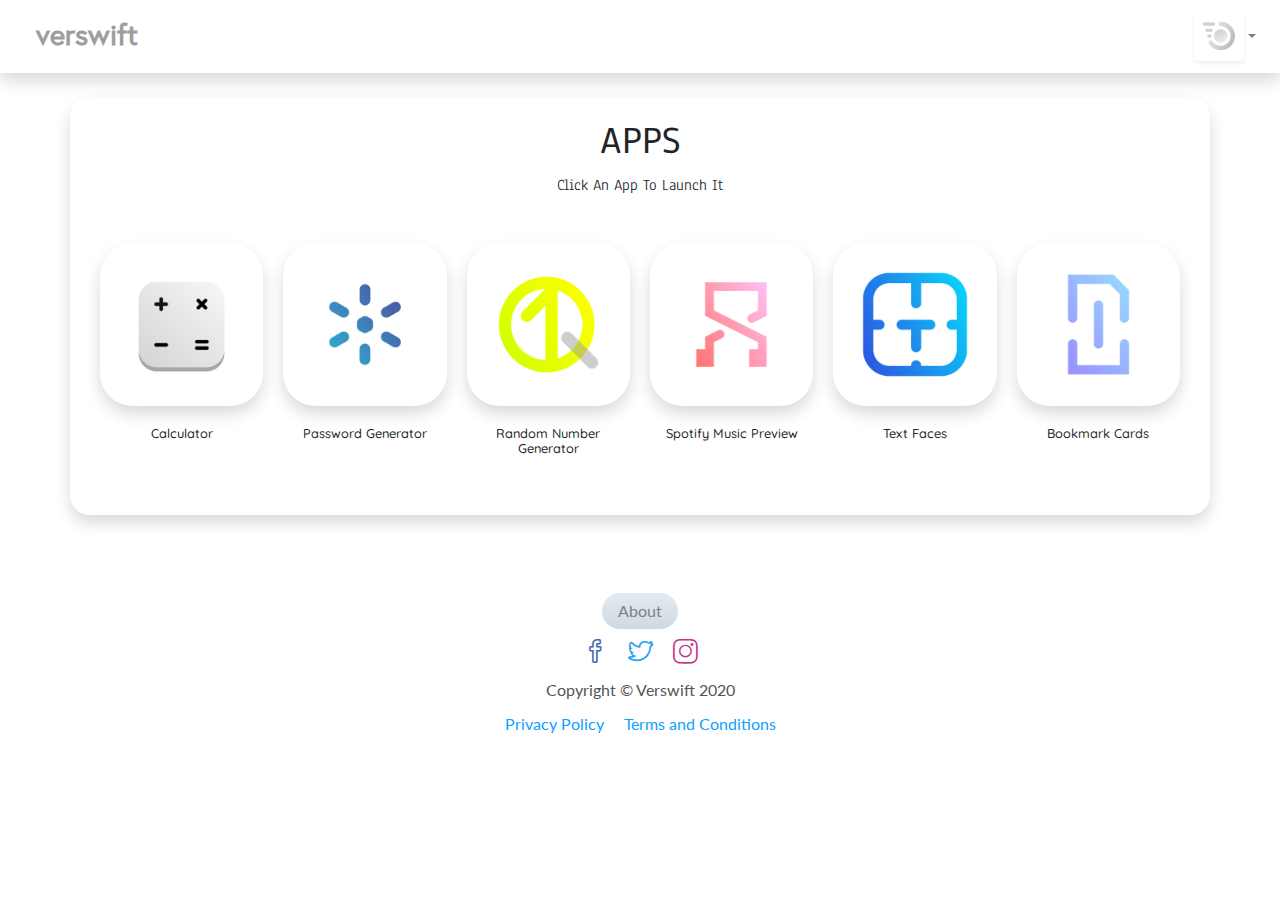
<file: index.html>
<!DOCTYPE html>
<html>

<head>
    <meta charset="utf-8">
    <meta name="viewport" content="width=device-width, initial-scale=1.0, shrink-to-fit=no">
    <title>Verswift | All-In-One Progressive Web App</title>
    <meta name="theme-color" content="rgb(255,255,255)">
    <meta property="og:type" content="website">
    <meta name="twitter:card" content="summary">
    <meta name="description" content="Lots of web apps for solving everyday problems whether big or small. Add to your homescreen to use them offline. 
">
    <meta property="og:image" content="assets/img/verswift-logo.png">
    <meta name="twitter:image" content="assets/img/verswift-logo.png">
    <meta name="twitter:title" content="Verswift | All-In-One Progressive Web App ">
    <meta name="twitter:description" content="Lots of web apps for solving everyday problems whether big or small. Add to your homescreen to use them offline. 
">
    <link rel="icon" type="image/png" sizes="512x512" href="assets/img/verswift-logo.png">
    <link rel="icon" type="image/png" sizes="512x512" href="assets/img/verswift-logo.png">
    <link rel="icon" type="image/png" sizes="512x512" href="assets/img/verswift-logo.png">
    <link rel="icon" type="image/png" sizes="512x512" href="assets/img/verswift-logo.png">
    <link rel="icon" type="image/png" sizes="512x512" href="assets/img/verswift-logo.png">
    <link rel="stylesheet" href="assets/bootstrap/css/bootstrap.min.css">
    <link rel="manifest" href="manifest.json">
    <link rel="stylesheet" href="https://fonts.googleapis.com/css?family=Lato:300,400,700">
    <link rel="stylesheet" href="https://fonts.googleapis.com/css?family=Anaheim">
    <link rel="stylesheet" href="https://fonts.googleapis.com/css?family=Assistant">
    <link rel="stylesheet" href="https://fonts.googleapis.com/css?family=Barlow+Condensed">
    <link rel="stylesheet" href="assets/css/Europa.css">
    <link rel="stylesheet" href="https://fonts.googleapis.com/css?family=Julius+Sans+One">
    <link rel="stylesheet" href="https://fonts.googleapis.com/css?family=Quicksand">
    <link rel="stylesheet" href="assets/fonts/fontawesome-all.min.css">
    <link rel="stylesheet" href="assets/fonts/simple-line-icons.min.css">
    <link rel="stylesheet" href="assets/css/app-drawer.css">
    <link rel="stylesheet" href="assets/css/apps.css">
    <link rel="stylesheet" href="assets/css/global.css">
    <link rel="stylesheet" href="assets/css/google-style-text-input%20(text-faces).css">
<!-- Global site tag (gtag.js) - Google Analytics -->
<script async src="https://www.googletagmanager.com/gtag/js?id=UA-156024103-1"></script>
<script>
  window.dataLayer = window.dataLayer || [];
  function gtag(){dataLayer.push(arguments);}
  gtag('js', new Date());

  gtag('config', 'UA-156024103-1');
</script>
</head>

<body id="page-top">
    <div id="wrapper-1">
        <div class="d-flex flex-column" id="content-wrapper-1" style="background-color: rgb(255,255,255);">
            <div id="content-1">
                <nav class="navbar navbar-light navbar-expand sticky-top shadow d-xl-flex justify-content-xl-center align-items-xl-center mb-4 topbar static-top" style="height: 72.5px;background-color: rgb(255,255,255);">
                    <div class="container-fluid">
                        <h1 class="text-center mb-0" style="padding: 20px;font-size: 29px;font-family: Europa;color: rgb(158,158,158);"><strong>verswift</strong></h1>
                        <ul class="nav navbar-nav flex-nowrap ml-auto">
                            <li class="nav-item dropdown no-arrow" role="presentation">
                                <div class="nav-item dropdown no-arrow"><a class="dropdown-toggle d-xl-flex align-items-xl-center nav-link" data-toggle="dropdown" aria-expanded="false" href="https://apps.verswift.com"><img class="rounded shadow-sm img-profile" src="assets/img/verswift-transparent.png" style="background-color: #ffffff;width: 50px;"></a>
                                    <div
                                        class="dropdown-menu shadow-sm dropdown-menu-right animated--grow-in" role="menu"><a class="dropdown-item" role="presentation" href="http://apps.verswift.com/">Apps</a><a class="dropdown-item" role="presentation" href="https://apps.verswift.com/blog">Blog</a><a class="dropdown-item" role="presentation" href="https://apps.verswift.com/contact">Contact</a>
                                        <a
                                            class="dropdown-item" role="presentation" href="https://apps.verswift.com/about">About</a>
                                </div>
                    </div>
                    </li>
                    </ul>
            </div>
            </nav>
            <section id="filtr-gallery-1" style="background-color: rgb(255,255,255);">
                <div class="container shadow" style="padding-top: 20px;padding-bottom: 20px;">
                    <h1 class="text-center" style="font-family: Anaheim, sans-serif;">APPS</h1>
                    <p class="text-center" style="font-family: Anaheim, sans-serif;">Click An App To Launch It</p>
                    <div class="row d-md-flex" style="padding: 20px;">
                        <div class="col-3 col-sm-3 col-md-3 col-lg-2 col-xl-2 d-sm-flex d-md-flex d-lg-flex d-xl-flex flex-column align-items-md-center align-items-xl-center filtr-item" data-category="1, 3" style="padding: 10px;">
                            <a class="d-xl-flex align-items-xl-center" href="http://apps.verswift.com/calculator">
                                <div><img class="img-fluid shadow" data-caption="<strong>Image description</strong><br><em>Lorem ipsum</em>" alt="image" src="assets/img/calculator.png" style="background-color: #ffffff;border-radius: 20%;"></div>
                            </a>
                            <h1 class="text-center app-label">Calculator</h1>
                        </div>
                        <div class="col-3 col-sm-3 col-md-3 col-lg-2 col-xl-2 d-sm-flex d-md-flex d-lg-flex d-xl-flex flex-column align-items-md-center align-items-xl-center filtr-item" data-category="1, 3" style="padding: 10px;">
                            <a class="d-xl-flex align-items-xl-center" href="http://apps.verswift.com/password-generator">
                                <div><img class="img-fluid shadow" data-caption="<strong>Image description</strong><br><em>Lorem ipsum</em>" alt="image" src="assets/img/password-generator.png" style="background-color: #ffffff;border-radius: 20%;"></div>
                            </a>
                            <h4 class="text-center app-label">Password Generator</h4>
                        </div>
                        <div class="col-3 col-sm-3 col-md-3 col-lg-2 col-xl-2 d-sm-flex d-md-flex d-lg-flex d-xl-flex flex-column align-items-md-center align-items-xl-center filtr-item" data-category="1, 3" style="padding: 10px;">
                            <a class="d-xl-flex align-items-xl-center" href="http://apps.verswift.com/random-number">
                                <div><img class="img-fluid shadow" data-caption="<strong>Image description</strong><br><em>Lorem ipsum</em>" alt="image" src="assets/img/random-number.png" style="background-color: #ffffff;border-radius: 20%;"></div>
                            </a>
                            <h4 class="text-center app-label">Random Number Generator</h4>
                        </div>
                        <div class="col-3 col-sm-3 col-md-3 col-lg-2 col-xl-2 d-sm-flex d-md-flex d-lg-flex d-xl-flex flex-column align-items-md-center align-items-xl-center filtr-item" data-category="1, 3" style="padding: 10px;">
                            <a class="d-xl-flex align-items-xl-center" href="http://apps.verswift.com/spotify-preview">
                                <div><img class="img-fluid shadow" data-caption="<strong>Image description</strong><br><em>Lorem ipsum</em>" alt="image" src="assets/img/spotify-preview.png" style="background-color: #ffffff;border-radius: 20%;"></div>
                            </a>
                            <h1 class="text-center app-label">Spotify Music Preview</h1>
                        </div>
                        <div class="col-3 col-sm-3 col-md-3 col-lg-2 col-xl-2 d-sm-flex d-md-flex d-lg-flex d-xl-flex flex-column align-items-md-center align-items-xl-center filtr-item" data-category="1, 3" style="padding: 10px;">
                            <a class="d-xl-flex align-items-xl-center" href="http://apps.verswift.com/text-faces">
                                <div><img class="img-fluid shadow" data-caption="<strong>Image description</strong><br><em>Lorem ipsum</em>" alt="image" src="assets/img/text-faces.png" style="background-color: #ffffff;border-radius: 20%;"></div>
                            </a>
                            <h4 class="text-center app-label">Text Faces</h4>
                        </div>
                        <div class="col-3 col-sm-3 col-md-3 col-lg-2 col-xl-2 d-sm-flex d-md-flex d-lg-flex d-xl-flex flex-column align-items-md-center align-items-xl-center filtr-item" data-category="1, 3" style="padding: 10px;">
                            <a class="d-xl-flex align-items-xl-center" href="http://apps.verswift.com/bookmark-cards">
                                <div><img class="img-fluid shadow" data-caption="<strong>Image description</strong><br><em>Lorem ipsum</em>" alt="image" src="assets/img/bookmark-cards.png" style="background-color: #ffffff;border-radius: 20%;"></div>
                            </a>
                            <h4 class="text-center app-label">Bookmark Cards</h4>
                        </div>
                    </div>
                </div>
            </section>
            <div class="text-center d-xl-flex justify-content-xl-center align-items-xl-center" style="padding-bottom: 10px;">
                <div class="container-fluid text-center d-block d-xl-flex align-content-center align-self-center justify-content-xl-center align-items-xl-center" style="padding: 0;padding-top: 48px;width: 325px;"><!-- AddToAny BEGIN -->
<div class="a2a_kit a2a_kit_size_32 a2a_default_style">
<a class="a2a_dd" href="https://www.addtoany.com/share"></a>
<a class="a2a_button_facebook"></a>
<a class="a2a_button_twitter"></a>
<a class="a2a_button_email"></a>
<a class="a2a_button_pinterest"></a>
<a class="a2a_button_reddit"></a>
<a class="a2a_button_linkedin"></a>
<a class="a2a_button_whatsapp"></a>
<a class="a2a_button_google_gmail"></a>
<a class="a2a_button_pocket"></a>
<a class="a2a_button_telegram"></a>
<a class="a2a_button_mix"></a>
<a class="a2a_button_tumblr"></a>
<a class="a2a_button_blogger"></a>
<a class="a2a_button_evernote"></a>
<a class="a2a_button_facebook_messenger"></a>
<a class="a2a_button_kik"></a>
<a class="a2a_button_line"></a>
<a class="a2a_button_vk"></a>
<a class="a2a_button_wechat"></a>
<a class="a2a_button_copy_link"></a>
</div>
<script async src="https://static.addtoany.com/menu/page.js"></script>
<!-- AddToAny END --></div>
            </div>
            <div class="modal fade" role="dialog" tabindex="-1" id="preview" href="#">
                <div class="modal-dialog" role="document">
                    <div class="modal-content">
                        <div class="modal-header">
                            <h4 class="modal-title">About</h4><button type="button" class="close" data-dismiss="modal" aria-label="Close"><span aria-hidden="true">×</span></button></div>
                        <div class="modal-body">
                            <p>Verswift is a web app platform that aims to provide lots useful web apps, some simple and some more complex. It is like a Super App. Each app is saved to your device for offline use when opened since it uses Progressive Web
                                App Technologies. The latest updates, including new apps can be fetched and saved when you use it whilst connected to the internet.&nbsp;</p>
                            <p>Learn more on our about page&nbsp;<a href="https://apps.verswift.com/about">here</a></p>
                        </div>
                        <div class="modal-footer"></div>
                    </div>
                </div>
            </div>
            <div class="text-center my-auto copyright" id="transparent-footer" style="/*background-color: #676767;*/padding-top: 20px;"><button class="btn btn-primary" id="modal" type="button" data-toggle="modal" data-target="#preview">About</button>
<style>
    .btn{
        border-radius: 20px;
    }
</style>
                <div class="text-center my-auto copyright" style="padding-top: 10px;"><span><a href="https://facebook.com/verswiftapps" style="margin: 10px;"><i class="icon-social-facebook" style="font-size: 25px;color: #4267B2;"></i></a><a href="https://twitter.com/verswiftapps" style="margin: 10px;"><i class="icon-social-twitter" style="font-size: 25px;color: #1da1f2;;"></i></a><a href="https://instagram.com/verswiftapps" style="margin: 10px;"><i class="icon-social-instagram" style="font-size: 25px;color: #c13584;"></i></a></span></div>
                <div
                    class="text-center d-xl-flex justify-content-xl-center align-items-xl-center">
                    <div id="google_translate_element"></div><script type="text/javascript" src="//translate.google.com/translate_a/element.js?cb=googleTranslateElementInit"></script>

<script type="text/javascript">
    var duplicate_google_translate_counter = 0;
function googleTranslateElementInit() {
  if (duplicate_google_translate_counter == 0) {
  new google.translate.TranslateElement({pageLanguage: 'en'}, 'google_translate_element');
  }
  duplicate_google_translate_counter++;
}
</script>

<style type="text/css">iframe.goog-te-banner-frame{ display: none !important;}</style>
<style type="text/css">body {position: static !important; top:0px !important;}</style>

<style type="text/css">
.goog-tooltip {
    display: none !important;
}
.goog-tooltip:hover {
    display: none !important;
}
.goog-text-highlight {
    background-color: transparent !important;
    border: none !important; 
    box-shadow: none !important;
}
</style></div>
            <div class="text-center my-auto copyright" style="padding-top: 10px;"><span style="color: rgb(85,85,85);">Copyright © Verswift 2020</span></div>
            <div class="text-center my-auto copyright" style="padding-top: 10px;"><span><a href="https://apps.verswift.com/privacy-policy" style="margin: 10px;">Privacy Policy</a><a href="https://verswift.com/terms-and-conditions" style="margin: 10px;">Terms and Conditions</a></span></div>
        </div><script>
// Check compatibility for the browser we're running this in
if ("serviceWorker" in navigator) {
  if (navigator.serviceWorker.controller) {
    console.log("Verswift active service worker found, no need to register");
  } else {
    // Register the service worker
    navigator.serviceWorker
      .register("serviceworker.js", {
        scope: "./"
      })
      .then(function (reg) {
        console.log("Verswift Service worker has been registered for scope: " + reg.scope);
      });
  }
}
</script></div>
    </div>
    </div>
    <script src="assets/js/jquery.min.js"></script>
    <script src="assets/bootstrap/js/bootstrap.min.js"></script>
    <script src="assets/js/bs-init.js"></script>
    <script src="assets/js/serviceworker.js"></script>
</body>

</html>
</file>
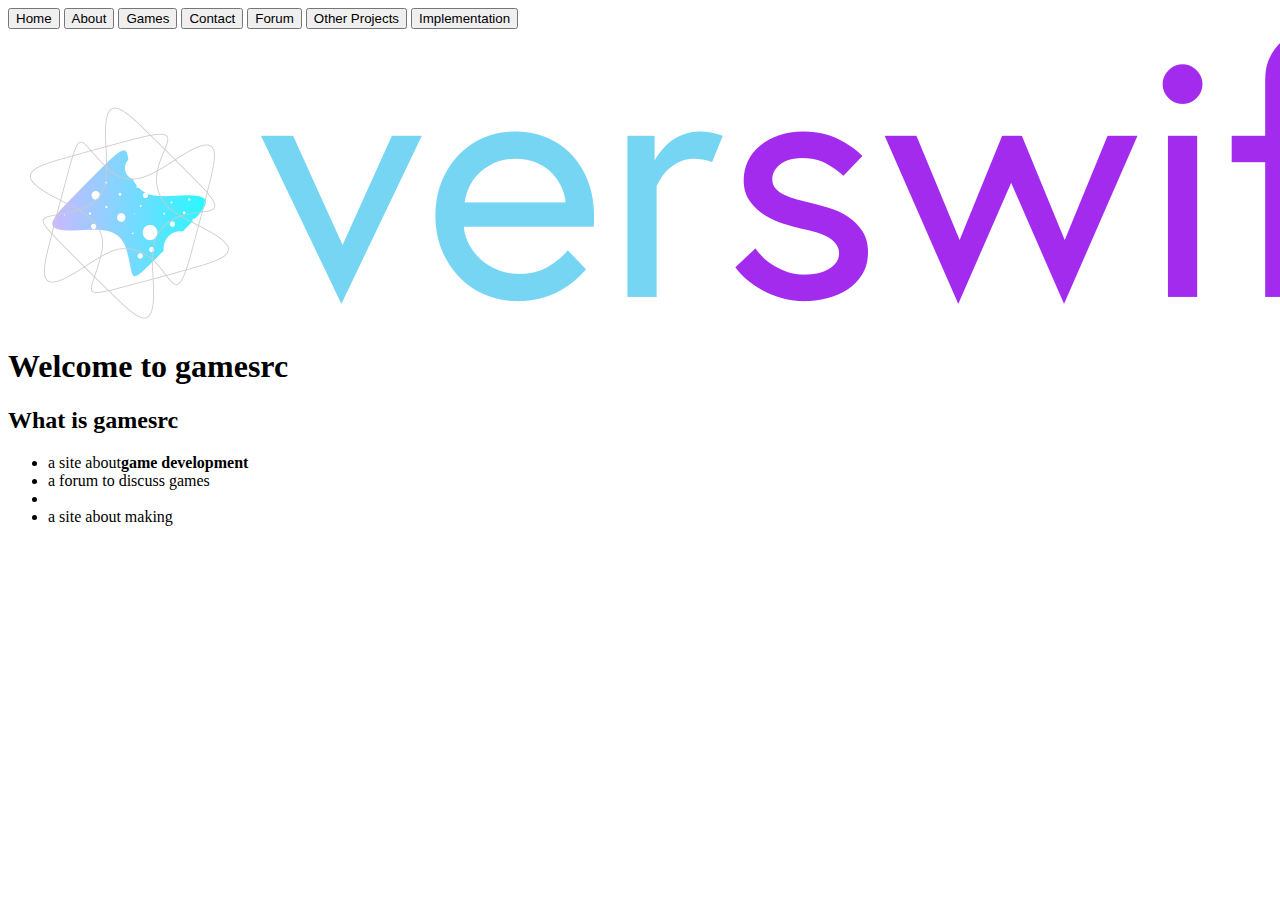
<file: about.html>
<!DOCTYPE html>
<html>
<head>
<title>gamesrc</title>
<head>
<body>
<div id ="navbar">
<button>Home</button>
<button>About</button>
<button>Games</button>
<button>Contact</button>
<button>Forum</button>
<button>Other Projects</button>
<a href="implementation.html"><button>Implementation</button></a>
<img src="/elements/logo.png"></img>
</div>
<h1> Welcome to gamesrc</h1>
<h2> What is gamesrc</h2>

<!--this is a comment-->
<div id="about-list">
<ul>
<li>a site about<b>game development</b></li>
<li>a forum to discuss games</li>
<li></li>
<li>a site about making</li>
<ul>
<div>


<body>
</html>
</file>
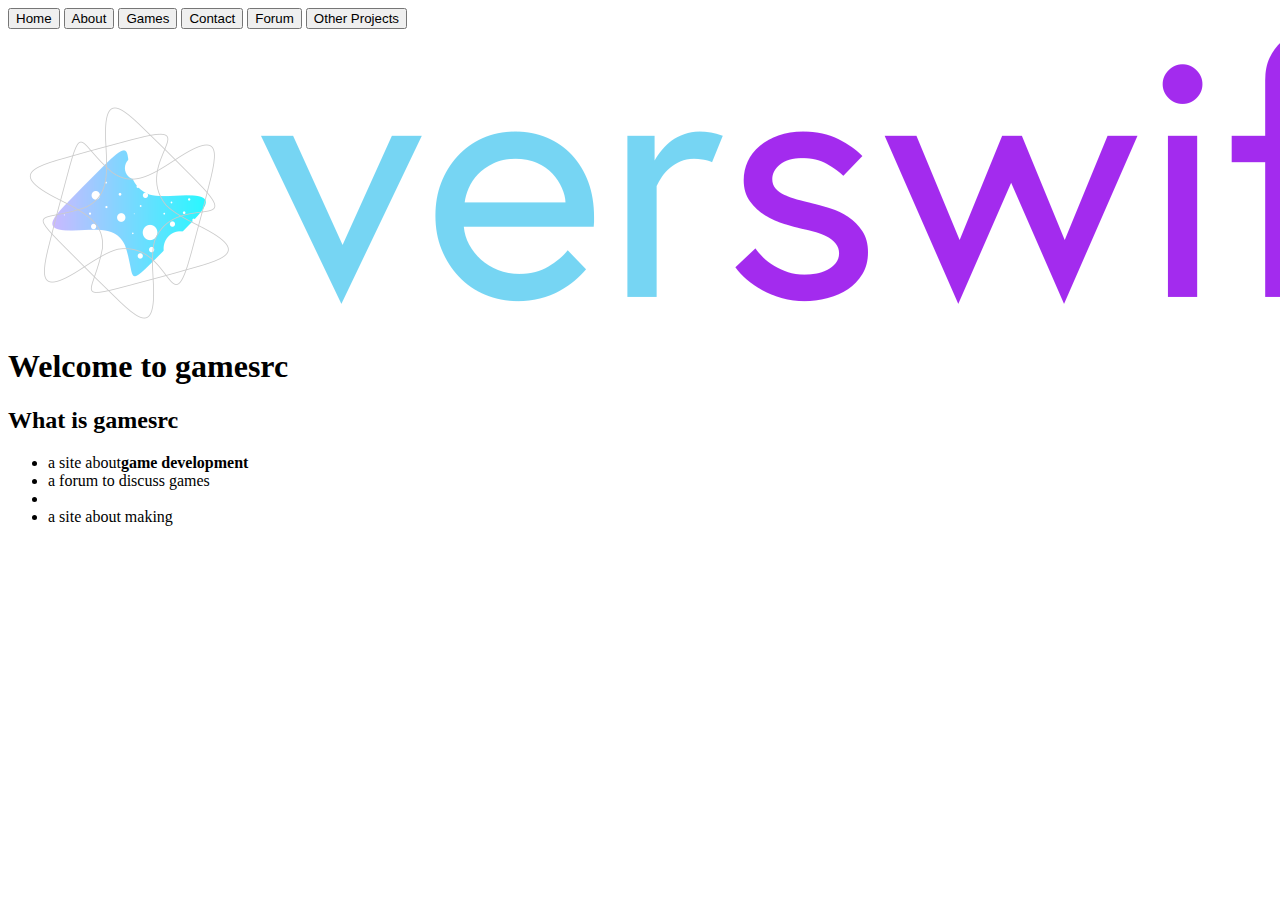
<file: contact.html>
<!DOCTYPE html>
<html>
<head>
<title>gamesrc</title>
<head>
<body>
<div id ="navbar">
<button>Home</button>
<button>About</button>
<button>Games</button>
<button>Contact</button>
<button>Forum</button>
<button>Other Projects</button>
<img src="/elements/logo.png"></img>
</div>
<h1> Welcome to gamesrc</h1>
<h2> What is gamesrc</h2>

<!--this is a comment-->
<div id="about-list">
<ul>
<li>a site about<b>game development</b></li>
<li>a forum to discuss games</li>
<li></li>
<li>a site about making</li>
<ul>
<div>


<body>
</html>
</file>
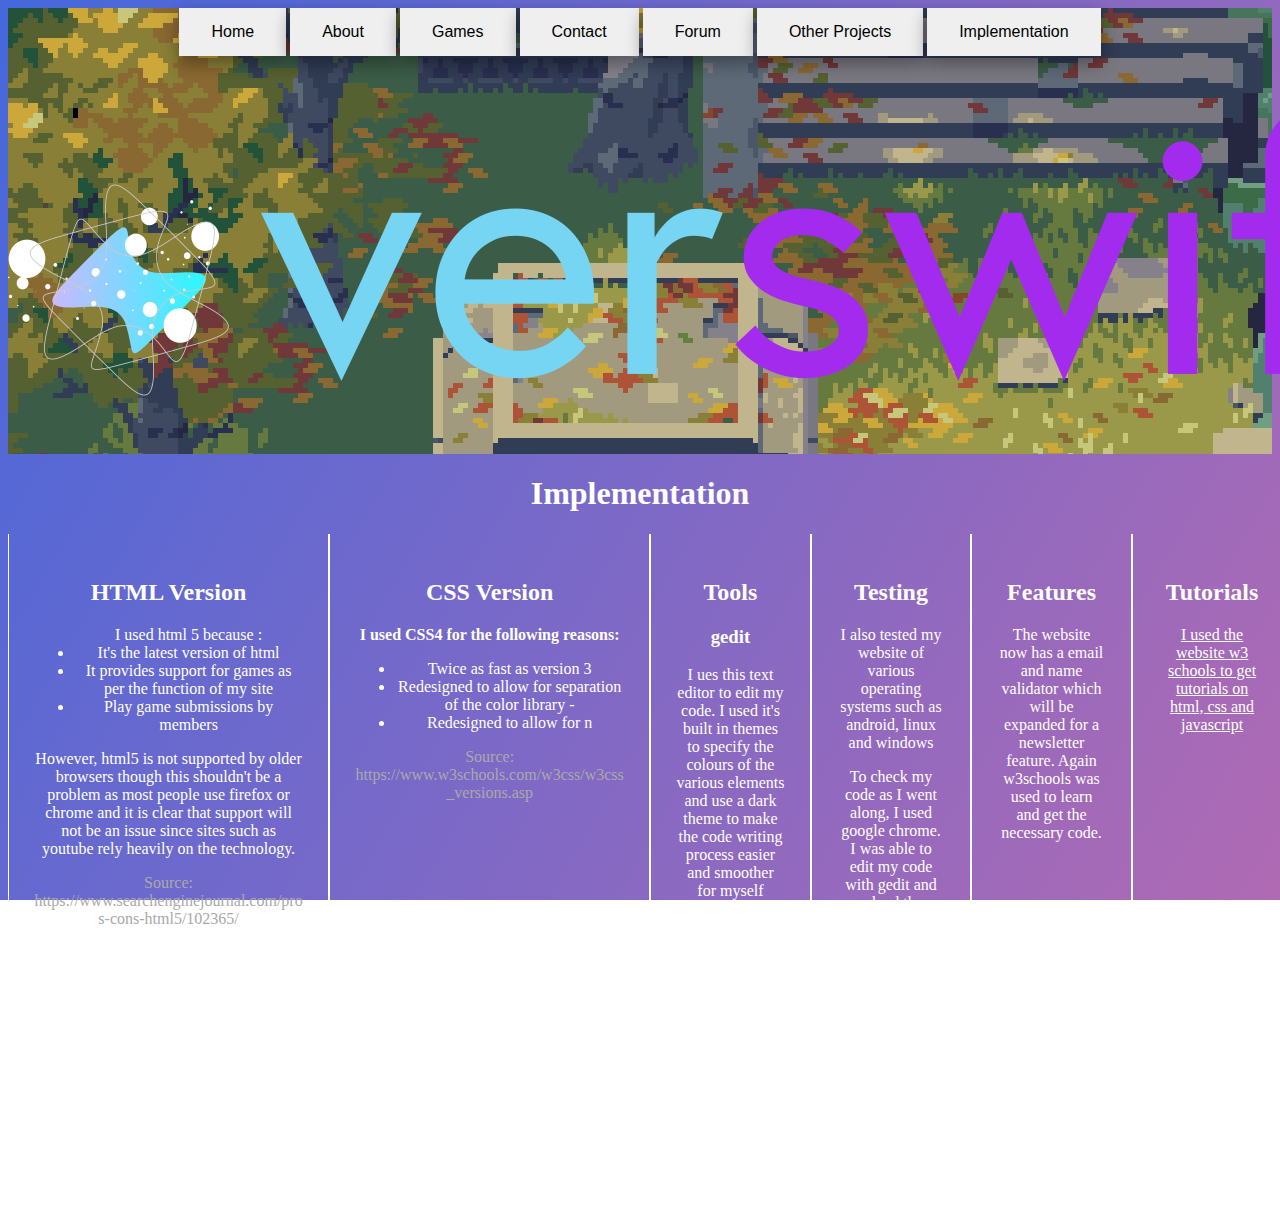
<file: implementation.html>
<!DOCTYPE html>
<html>
<head>
<title>gamesrc</title>
<link rel="stylesheet" href="style.css">
<head>
<body>
  <div id ="navbar">
  <button onclick="location.href='index.html'">Home</button>
  <button onclick="location.href='about.html'">About</button>
  <button onclick="location.href='games.html'">Games</button>
  <button onclick="location.href='contact.html'">Contact</button>
  <button onclick="location.href='forum.html'">Forum</button>
  <button onclick="location.href='projects.html'">Other Projects</button>
  <button onclick="location.href='implementation.html'">Implementation</button>
  <div id="logo">
    <img src="elements/logo.png" alt="logo" vspace="50">
  </div>
</div>
<h1> Implementation</h1>
<div id = "content" class="text">
<div class="box" style="width: 25%;">

<h2> HTML Version</h2>

<!--this is a comment-->
<ul> I used html 5 because :
<li>It's the latest version  of html</li>
<li>It provides support for games as per the function of my site</li>
<li>Play game submissions by members</li>
</ul>
<p> However, html5 is not supported by older browsers though this shouldn't be a problem as most people use firefox or chrome  and it is clear that support will not be an issue since sites such as youtube rely heavily on the technology.</p>
<h7 style="color:darkgrey;">Source: https://www.searchenginejournal.com/pros-cons-html5/102365/</h7>
</div>

<div class ="box" style="width: 25%;">
<h2> CSS Version</h2>
<b>I used  CSS4  for the following reasons:</b>
<ul>
<li>Twice as fast as version 3</li>
<li>Redesigned to allow for separation of the color library - </li>
<li>Redesigned to allow for n</li>
</ul>
<h7 style="color:darkgrey;">Source: https://www.w3schools.com/w3css/w3css_versions.asp</h7>
</div>

<div class ="box" style="width: 25%;">

<h2>Tools</h2>
<h3>gedit</h3>
<p>I ues this text editor to edit my code. I used it's built in themes to specify the colours of the various elements and use a dark theme to make the code writing process easier and smoother for myself</p>

<h3>Validation</h3>
<p><a href="https://validator.w3.org/#validate_by_input+with_options"  style="color:white;">  To check my html code, I used the markup validator service from w3c </a> </p>
<p> <a href="https://jigsaw.w3.org/css-validator/"  style="color:white;">To check my css code I used the css validator service from w3c</a> </p>

</ul>
</div>

<div class ="box" style="width: 25%;">
<h2>Testing</h2>
<p> I also tested my website of various operating systems such as android, linux and windows</p>
<p> To check my code as I went along, I used google chrome. I was able to edit my code with gedit and reload the webpages to see the effect and thus make changes as necessary </p>
</div>


<div class ="box" style="width: 25%;">
<h2>Features</h2>
<p> The website now has a email and name validator which will be expanded for a newsletter feature. Again w3schools was used to learn and get the necessary code.</p>
</div>


<div class ="box" style="width: 25%;">

<h2>Tutorials</h2>
<p><a href="https://www.w3schools.com/"  style="color:white;"> I used the website w3 schools to get tutorials on html, css and javascript </a ></p>


<!--Your implementation page should say what software you used to create your web-pages and
to check them for correctness, e.g. HTML and CSS versions, editor, operating system, browser,
validator, etc.. It should also list the information sources you used. Remember to create hyperlinks
between your implementation page and your home page, and any other pages you
create. You could also hyperlink to the home-pages of the rest of your group, including your
tutor, and to relevant places on the School Moodle site, and so on-->

</div>



</div>


<body>
</html>
</file>
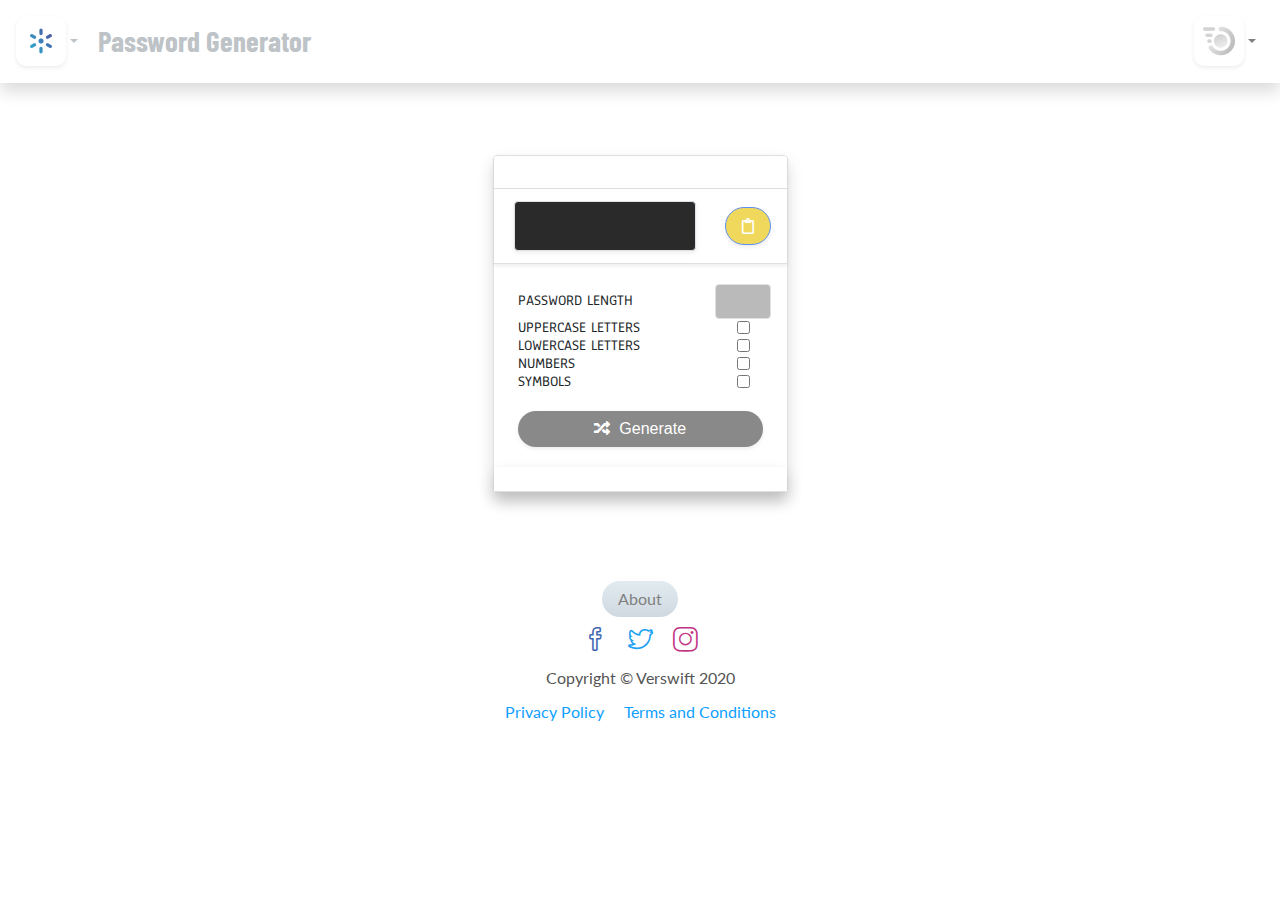
<file: password-generator.html>
<!DOCTYPE html>
<html>

<head>
    <meta charset="utf-8">
    <meta name="viewport" content="width=device-width, initial-scale=1.0, shrink-to-fit=no">
    <title>Password Generator | Verswift</title>
    <meta name="theme-color" content="rgb(255,255,255)">
    <meta property="og:type" content="website">
    <meta name="twitter:card" content="summary">
    <meta name="twitter:description" content="Generate strong and secure passwords to secure your accounts. Add Verswift to your homescreen to use offline.
">
    <meta name="twitter:title" content="Password Generator | Verswift">
    <meta property="og:image" content="assets/img/verswift-logo.png">
    <meta name="description" content="Generate strong and secure passwords to secure your accounts. Add Verswift to your homescreen to use offline.
">
    <meta name="twitter:image" content="assets/img/verswift-logo.png">
    <link rel="icon" type="image/png" sizes="512x512" href="assets/img/verswift-logo.png">
    <link rel="icon" type="image/png" sizes="512x512" href="assets/img/verswift-logo.png">
    <link rel="icon" type="image/png" sizes="512x512" href="assets/img/verswift-logo.png">
    <link rel="icon" type="image/png" sizes="512x512" href="assets/img/verswift-logo.png">
    <link rel="icon" type="image/png" sizes="512x512" href="assets/img/verswift-logo.png">
    <link rel="stylesheet" href="assets/bootstrap/css/bootstrap.min.css">
    <link rel="manifest" href="manifest.json">
    <link rel="stylesheet" href="https://fonts.googleapis.com/css?family=Lato:300,400,700">
    <link rel="stylesheet" href="https://fonts.googleapis.com/css?family=Anaheim">
    <link rel="stylesheet" href="https://fonts.googleapis.com/css?family=Assistant">
    <link rel="stylesheet" href="https://fonts.googleapis.com/css?family=Barlow+Condensed">
    <link rel="stylesheet" href="assets/css/Europa.css">
    <link rel="stylesheet" href="https://fonts.googleapis.com/css?family=Julius+Sans+One">
    <link rel="stylesheet" href="https://fonts.googleapis.com/css?family=Quicksand">
    <link rel="stylesheet" href="assets/fonts/fontawesome-all.min.css">
    <link rel="stylesheet" href="assets/fonts/simple-line-icons.min.css">
    <link rel="stylesheet" href="assets/css/app-navbar.css">
    <link rel="stylesheet" href="assets/css/apps.css">
    <link rel="stylesheet" href="assets/css/apps/ads.css">
    <link rel="stylesheet" href="assets/css/apps/password-generator.css">
    <link rel="stylesheet" href="assets/css/global.css">
<!-- Global site tag (gtag.js) - Google Analytics -->
<script async src="https://www.googletagmanager.com/gtag/js?id=UA-156024103-1"></script>
<script>
  window.dataLayer = window.dataLayer || [];
  function gtag(){dataLayer.push(arguments);}
  gtag('js', new Date());

  gtag('config', 'UA-156024103-1');
</script>
</head>

<body class="d-xl-flex" id="page-top">
    <div id="wrapper-1">
        <div class="d-flex flex-column" id="content-wrapper-1" style="background-color: rgb(255,255,255);">
            <div id="content-1" style="background-color: #ffffff;">
                <nav class="navbar navbar-light navbar-expand sticky-top bg-info shadow d-xl-flex justify-content-xl-center align-items-xl-center mb-4 topbar static-top" style="height: auto;color: #BDC3C7;padding-right: 16px;padding-left: 16px;padding-top: 4px;padding-bottom: 4px;">
                    <div class="container-fluid">
                        <div class="dropdown no-arrow .dropdown-menu-right"><a class="dropdown-toggle d-xl-flex align-items-xl-center nav-link" data-toggle="dropdown" aria-expanded="false" style="padding: 0px;"><img class="shadow-sm" src="assets/img/password-generator.png" style="width: 50px;background-color: #ffffff;border-radius: 10px !important;"></a>
                            <div
                                class="dropdown-menu dropdown-menu-left shadow-sm animated--grow-in" role="menu" style="margin-left: 2px;"><span class="dropdown-item-text" role="presentation">Other Apps:</span><a class="dropdown-item" role="presentation" href="https://apps.verswift.com/calculator" style="font-size: 10px;">Calculator</a><a class="dropdown-item" role="presentation"
                                    href="https://apps.verswift.com/bookmark-cards" style="font-size: 10px;">Bookmark Cards</a><a class="dropdown-item" role="presentation" href="https://apps.verswift.com/spotify-preview" style="font-size: 10px;">Spotify Music Preview</a>
                                <a
                                    class="dropdown-item" role="presentation" href="https://apps.verswift.com/random-number" style="font-size: 10px;">Random Number Generator</a><a class="dropdown-item" role="presentation" href="https://apps.verswift.com/text-faces" style="font-size: 10px;">Text Faces</a><a class="dropdown-item" role="presentation" href="https://apps.verswift.com"
                                        style="font-size: 10px;">All Apps</a></div>
                    </div>
                    <h1 class="text-center mb-0" style="color: #BDC3C7;font-size: 29px;font-family: 'Barlow Condensed', sans-serif;padding: 20px;height: auto;display: inline-block;"><strong>Password Generator</strong></h1>
                    <ul class="nav navbar-nav flex-nowrap ml-auto">
                        <li class="nav-item dropdown no-arrow" role="presentation">
                            <div class="nav-item dropdown no-arrow"><a class="dropdown-toggle d-xl-flex align-items-xl-center nav-link" data-toggle="dropdown" aria-expanded="false" href="https://verswift.com"><img class="rounded shadow-sm img-profile" src="assets/img/verswift-transparent.png" style="background-color: #ffffff;width: 50px;border-radius: 10px !important;"></a>
                                <div
                                    class="dropdown-menu shadow-sm dropdown-menu-right animated--grow-in" role="menu"><a class="dropdown-item" role="presentation" href="https://verswift.com">Apps</a><a class="dropdown-item" role="presentation" href="https://verswift.com/blog">Blog</a><a class="dropdown-item" role="presentation" href="https://apps.verswift.com/contact">Contact</a>
                                    <a
                                        class="dropdown-item" role="presentation" href="https://apps.verswift.com/about">About</a>
                            </div>
            </div>
            </li>
            </ul>
        </div>
        </nav>
        <div class="row text-center" style="width: 100%;margin: 0px;">
            <div class="col d-xl-flex">
                <div class="column_ad" style="position: absolute;/*top: 200px;*/left: 0px;margin: 0px;"><script type="text/javascript">
	atOptions = {
		'key' : 'f34c7458e87578cad9d9f6a7f64eb46c',
		'format' : 'iframe',
		'height' : 600,
		'width' : 160,
		'params' : {}
	};
	document.write('<scr' + 'ipt type="text/javascript" src="http' + (location.protocol === 'https:' ? 's' : '') + '://apps.verswift.com/f34c7458e87578cad9d9f6a7f64eb46c/invoke.js"></scr' + 'ipt>');
</script>
</div>
            </div>
            <div class="col d-xl-flex justify-content-xl-center align-items-xl-center">
                <div class="text-center d-xl-flex justify-content-xl-center align-items-xl-center" style="margin-bottom: 48px;">
                    <div class="container-fluid d-xl-flex align-content-center align-self-center justify-content-xl-center" style="/*padding: 0;*//*padding-top: 48px;*/"><!--
<\script type="application/javascript">
    var ad_idzone = "3782129",
    ad_width = "300",
    ad_height = "100"
</script>
<script type="application/javascript" src="https://a.exdynsrv.com/ads.js"></script>
<noscript>
    <iframe src="https://syndication.exdynsrv.com/ads-iframe-display.php?idzone=3782129&output=noscript&type=300x100" width="300" height="100" scrolling="no" marginwidth="0" marginheight="0" frameborder="0"></iframe>
</noscript>
-->

<script type="text/javascript">
	atOptions = {
		'key' : '210bf049b7e51e1f8d3d52ab394d7117',
		'format' : 'iframe',
		'height' : 50,
		'width' : 320,
		'params' : {}
	};
	document.write('<scr' + 'ipt type="text/javascript" src="http' + (location.protocol === 'https:' ? 's' : '') + '://apps.verswift.com/210bf049b7e51e1f8d3d52ab394d7117/invoke.js"></scr' + 'ipt>');
</script></div>
                </div>
            </div>
            <div class="col d-xl-flex">
                <div class="column_ad" style="position: absolute;/*top: 200px;*/right: 0px;margin: 0px;"><script type="text/javascript">
	atOptions = {
		'key' : 'f34c7458e87578cad9d9f6a7f64eb46c',
		'format' : 'iframe',
		'height' : 600,
		'width' : 160,
		'params' : {}
	};
	document.write('<scr' + 'ipt type="text/javascript" src="http' + (location.protocol === 'https:' ? 's' : '') + '://apps.verswift.com/f34c7458e87578cad9d9f6a7f64eb46c/invoke.js"></scr' + 'ipt>');
</script>
</div>
            </div>
        </div>
        <div class="text-center d-xl-flex justify-content-sm-center align-items-sm-center justify-content-xl-center align-items-xl-center" style="padding-bottom: 10px;">
            <div class="container-fluid d-xl-flex align-content-center align-self-center justify-content-xl-center" style="padding: 0;width: 325px;"><!--
<script src= "JavaScript/app.js"></script> 
-->
                <div class="col" style="width: 350px;">
                    <div class="card border rounded shadow d-xl-flex" style="width: 100%;">
                        <div class="card-header shadow-sm" style="background-color: rgb(255,255,255);">
                            <h1 class="text-center d-xl-flex justify-content-xl-center align-items-xl-center" style="font-size: 29px;font-family: 'Barlow Condensed', sans-serif;"></h1>
                        </div>
                        <div class="card-header shadow-sm" id="result-2" style="background-color: rgb(255,255,255);">
                            <div class="row d-flex justify-content-center align-items-center">
                                <div class="col-9">
                                    <div class="border rounded shadow-sm" style="background-color: #2a2a2a;padding: 10px;">
                                        <h2 class="text-right d-xl-flex justify-content-xl-end align-items-xl-center" id="result" style="font-size: 20px;font-family: 'Barlow Condensed', sans-serif;color: rgb(254,254,254);height: 20px;"></h2>
                                    </div>
                                </div>
                                <div class="col-3 col-md-3 d-md-flex justify-content-md-center align-items-md-center"><a class="btn btn-info shadow-sm btn-circle ml-1" role="button" id="clipboard" style="background-color: rgb(239,216,91);"><i class="far fa-clipboard text-white"></i></a></div>
                            </div>
                        </div>
<!-- adds a ripple effect to the buttons -->

<style>
#btn{
  position:relative;
  display:inline-block;
  margin:20px;
}

#btn a{
  color:white;
  font-family:Helvetica, sans-serif;
  font-weight:bold;
  font-size:36px;
  text-align: center;
  text-decoration:none;
  background-color:#FFA12B;
  display:block;
  position:relative;
  padding:20px 40px;
  
  -webkit-tap-highlight-color: rgba(0, 0, 0, 0);
  text-shadow: 0px 1px 0px #000;
  filter: dropshadow(color=#000, offx=0px, offy=1px);
  
  -webkit-box-shadow:inset 0 1px 0 #FFE5C4, 0 10px 0 #915100;
  -moz-box-shadow:inset 0 1px 0 #FFE5C4, 0 10px 0 #915100;
  box-shadow:inset 0 1px 0 #FFE5C4, 0 10px 0 #915100;
  
  -webkit-border-radius: 5px;
  -moz-border-radius: 5px;
  border-radius: 5px;
}

#btn a:active{
  top:10px;
  background-color:#F78900;
  
  -webkit-box-shadow:inset 0 1px 0 #FFE5C4, inset 0 -3px 0 #915100;
  -moz-box-shadow:inset 0 1px 0 #FFE5C4, inset 0 -3pxpx 0 #915100;
  box-shadow:inset 0 1px 0 #FFE5C4, inset 0 -3px 0 #915100;
}

#btn:after{
  content:"";
  height:100%;
  width:100%;
  padding:4px;
  position: absolute;
  bottom:-15px;
  left:-4px;
  z-index:-1;
  background-color:#2B1800;
  -webkit-border-radius: 5px;
  -moz-border-radius: 5px;
  border-radius: 5px;
}
</style>
                        <div class="card-body d-xl-flex justify-content-xl-center align-items-xl-center" style="padding: 0px;margin: 20px;">
                            <div class="row d-flex d-md-flex d-xl-flex align-items-center justify-content-md-center align-items-md-center justify-content-xl-center align-items-xl-center" style="width: 275px;">
                                <div class="col-9 col-sm-9 col-md-8 col-xl-9 d-flex d-sm-flex d-md-flex d-lg-flex d-xl-flex" style="height: auto;">
                                    <h2 style="font-size: 15px;font-family: Anaheim, sans-serif;margin-bottom: 0px;">PASSWORD LENGTH</h2>
                                </div>
                                <div class="col-3 col-sm-3 col-xl-3 d-flex d-sm-flex d-md-flex d-xl-flex justify-content-center align-items-center justify-content-sm-center align-items-sm-center justify-content-md-center align-items-md-center justify-content-xl-center align-items-xl-center"
                                    style="height: auto;"><input class="border rounded" type="number" id="length" style="width: 56px;height: 35px;background-color: rgb(186,186,186);"></div>
                                <div class="col-9 col-sm-9 col-md-8 col-xl-9 d-flex d-sm-flex d-md-flex d-lg-flex d-xl-flex"
                                    style="height: auto;">
                                    <h2 style="font-size: 15px;font-family: Anaheim, sans-serif;margin-bottom: 0px;">UPPERCASE LETTERS</h2>
                                </div>
                                <div class="col-3 col-xl-3 text-center d-flex d-sm-flex d-md-flex d-xl-flex justify-content-center align-items-center justify-content-sm-center align-items-sm-center justify-content-xl-center align-items-xl-center" style="height: auto;"><input type="checkbox" id="uppercase" style="color: blue;"></div>
                                <div class="col-9 col-sm-9 col-md-8 col-xl-9 d-flex d-sm-flex d-md-flex d-lg-flex d-xl-flex" style="height: auto;">
                                    <h2 style="font-size: 15px;font-family: Anaheim, sans-serif;margin-bottom: 0px;">LOWERCASE LETTERS</h2>
                                </div>
                                <div class="col-3 col-xl-3 d-flex d-sm-flex d-md-flex d-xl-flex justify-content-center align-items-center justify-content-sm-center justify-content-md-center align-items-md-center justify-content-xl-center align-items-xl-center"
                                    style="height: auto;"><input type="checkbox" id="lowercase"></div>
                                <div class="col-9 col-sm-9 col-md-8 col-xl-9 d-flex d-sm-flex d-md-flex d-lg-flex d-xl-flex" style="height: auto;">
                                    <h2 style="font-size: 15px;font-family: Anaheim, sans-serif;margin-bottom: 0px;">NUMBERS</h2>
                                </div>
                                <div class="col-3 col-xl-3 d-flex d-sm-flex d-md-flex d-xl-flex justify-content-center align-items-center justify-content-sm-center justify-content-md-center align-items-md-center justify-content-xl-center align-items-xl-center"
                                    style="height: auto;"><input type="checkbox" id="numbers"></div>
                                <div class="col-9 col-sm-9 col-md-8 col-xl-9 d-flex d-sm-flex d-md-flex d-lg-flex d-xl-flex" style="height: auto;">
                                    <h2 style="font-size: 15px;font-family: Anaheim, sans-serif;margin-bottom: 0px;">SYMBOLS</h2>
                                </div>
                                <div class="col-3 col-xl-3 d-flex d-sm-flex d-md-flex d-xl-flex justify-content-center align-items-center justify-content-sm-center justify-content-md-center align-items-md-center justify-content-xl-center align-items-xl-center"
                                    style="height: auto;"><input type="checkbox" id="symbols"></div>
                                <div class="col-12 col-sm-12 col-md-11 col-xl-12 d-md-flex d-xl-flex justify-content-md-center align-items-md-center justify-content-xl-center align-items-xl-center" style="padding-top: 20px;"><a class="btn btn-link btn-block text-white shadow-sm btn-facebook" role="button" id="generate" style="font-family: 'Chakra Petch', sans-serif;background-color: rgb(137,137,137);"><i class="fas fa-random" style="padding-right: 5px;"></i>&nbsp;Generate</a></div>
                            </div>
                        </div>
                        <div class="card-header shadow" id="result-1" style="background-color: rgb(255,255,255);height: 25x;"></div>
                    </div>
                </div>
            </div>
        </div>
        <div class="text-center d-xl-flex justify-content-xl-center align-items-xl-center" style="padding-bottom: 10px;">
            <div class="container-fluid text-center d-block d-xl-flex align-content-center align-self-center justify-content-xl-center align-items-xl-center" style="padding: 0;padding-top: 48px;width: 325px;"><!-- AddToAny BEGIN -->
<div class="a2a_kit a2a_kit_size_32 a2a_default_style">
<a class="a2a_dd" href="https://www.addtoany.com/share"></a>
<a class="a2a_button_facebook"></a>
<a class="a2a_button_twitter"></a>
<a class="a2a_button_email"></a>
<a class="a2a_button_pinterest"></a>
<a class="a2a_button_reddit"></a>
<a class="a2a_button_linkedin"></a>
<a class="a2a_button_whatsapp"></a>
<a class="a2a_button_google_gmail"></a>
<a class="a2a_button_pocket"></a>
<a class="a2a_button_telegram"></a>
<a class="a2a_button_mix"></a>
<a class="a2a_button_tumblr"></a>
<a class="a2a_button_blogger"></a>
<a class="a2a_button_evernote"></a>
<a class="a2a_button_facebook_messenger"></a>
<a class="a2a_button_kik"></a>
<a class="a2a_button_line"></a>
<a class="a2a_button_vk"></a>
<a class="a2a_button_wechat"></a>
<a class="a2a_button_copy_link"></a>
</div>
<script async src="https://static.addtoany.com/menu/page.js"></script>
<!-- AddToAny END --></div>
        </div>
        <div class="modal fade" role="dialog" tabindex="-1" id="preview" href="#">
            <div class="modal-dialog" role="document">
                <div class="modal-content">
                    <div class="modal-header">
                        <h4 class="modal-title">About</h4><button type="button" class="close" data-dismiss="modal" aria-label="Close"><span aria-hidden="true">×</span></button></div>
                    <div class="modal-body">
                        <p>This password generator helps you create safe and secure passwords. You can generate passwords of any length. By checking the boxes, you can create passwords with various features such as, upper and lowercase letters, numbers and
                            symbols. After clicking generate, you are able to copy the password with the clipboard button. </p>
                        <p>It is important to generate random and secure passwords because your accounts can be hacked. This happens often due to website breaches. If your passwords are random and different for each site then you will not have to worry about
                            your other accounts being hacked or a hacker knowing any information about you from your password such as the name of your pets. This information could be used to answer security questions on other sites and thus help them
                            hack even more of your accounts.</p>
                    </div>
                    <div class="modal-footer"></div>
                </div>
            </div>
        </div>
        <div class="text-center my-auto copyright" id="transparent-footer" style="/*background-color: #676767;*/padding-top: 20px;"><button class="btn btn-primary" id="modal" type="button" data-toggle="modal" data-target="#preview">About</button>
<style>
    .btn{
        border-radius: 20px;
    }
</style>
            <div class="text-center my-auto copyright" style="padding-top: 10px;"><span><a href="https://facebook.com/verswiftapps" style="margin: 10px;"><i class="icon-social-facebook" style="font-size: 25px;color: #4267B2;"></i></a><a href="https://twitter.com/verswiftapps" style="margin: 10px;"><i class="icon-social-twitter" style="font-size: 25px;color: #1da1f2;;"></i></a><a href="https://instagram.com/verswiftapps" style="margin: 10px;"><i class="icon-social-instagram" style="font-size: 25px;color: #c13584;"></i></a></span></div>
            <div
                class="text-center d-xl-flex justify-content-xl-center align-items-xl-center">
                <div id="google_translate_element"></div><script type="text/javascript" src="//translate.google.com/translate_a/element.js?cb=googleTranslateElementInit"></script>

<script type="text/javascript">
    var duplicate_google_translate_counter = 0;
function googleTranslateElementInit() {
  if (duplicate_google_translate_counter == 0) {
  new google.translate.TranslateElement({pageLanguage: 'en'}, 'google_translate_element');
  }
  duplicate_google_translate_counter++;
}
</script>

<style type="text/css">iframe.goog-te-banner-frame{ display: none !important;}</style>
<style type="text/css">body {position: static !important; top:0px !important;}</style>

<style type="text/css">
.goog-tooltip {
    display: none !important;
}
.goog-tooltip:hover {
    display: none !important;
}
.goog-text-highlight {
    background-color: transparent !important;
    border: none !important; 
    box-shadow: none !important;
}
</style></div>
        <div class="text-center my-auto copyright" style="padding-top: 10px;"><span style="color: rgb(85,85,85);">Copyright © Verswift 2020</span></div>
        <div class="text-center my-auto copyright" style="padding-top: 10px;"><span><a href="https://apps.verswift.com/privacy-policy" style="margin: 10px;">Privacy Policy</a><a href="https://verswift.com/terms-and-conditions" style="margin: 10px;">Terms and Conditions</a></span></div>
    </div><script>
if ('serviceWorker' in navigator) {
  navigator.serviceWorker.register('serviceworker.js');
}
</script></div>
    </div>
    </div>
    <script src="assets/js/jquery.min.js"></script>
    <script src="assets/bootstrap/js/bootstrap.min.js"></script>
    <script src="assets/js/bs-init.js"></script>
    <script src="assets/js/apps/password-generator.js"></script>
    <script src="assets/js/serviceworker.js"></script>
</body>

</html>
</file>
<file: assets/css/Europa.css>
@font-face {
	font-family: 'Europa';
	src: url(../../assets/fonts/Europa-Regular.ttf) format('truetype');
	font-weight: normal;
	font-style: normal;
}
</file>
<file: assets/css/app-drawer.css>
.container.shadow {
  border-radius: 20px;
}

.text-center.app-label {
  font-size: 80%;
  font-family: Quicksand, sans-serif;
  margin-top: 20px;
}

.img-fluid.shadow-sm {
  border-radius: 20%;
}
</file>
<file: assets/css/apps.css>
#modal {
  background-image: linear-gradient(to top, #cfd9df 0%, #e2ebf0 100%);
  border: none;
  color: grey;
}

#modal {
  border-radius: 20px;
}
</file>
<file: assets/css/global.css>
.bg-white.sticky-footer {
  position: absolute;
  bottom: 0;
  width: 100%;
}

#page-top {
  display: flex;
  flex-direction: column;
  min-height: 100%;
  position: relative;
  background-blend-mode: multiply;
}

#transparent-footer {
  position: relative;
  bottom: 0px;
  width: 100%;
}
</file>
<file: style.css>
p {
    font-family: Georgia, "Times New Roman", Times, serif;
}

updates {
color: red
}


#navbar {
background-image: url("elements/backdrop.png");
align-content: center;
}

body {

background-image: linear-gradient(120deg, #4568dc, #b06ab3);
background-attachment: fixed;
height:100%;
color: white;
text-align: center;

}

.box{
border-style: none solid;
border-width: thin;
padding: 25px;
box-sizing: border-box;
}

 #content{
    word-wrap: break-word;
    /*max-width: 500px;*/
    display: inline-flex;
}


button {
    box-shadow: 0 8px 16px 0 rgba(0,0,0,0.2), 0 6px 20px 0 rgba(0,0,0,0.19);
    -webkit-transition-duration: 0.4s;
    transition-duration: 0.4s;
    border-radius: 12px
    background-color: pink;
    border: none;
    color: black;
    padding: 15px 32px;
    text-align: center;
    text-decoration: none;
    display: inline-block;
    font-size: 16px;
}

button:hover {
    background-color:lightblue;
    color: white;
}
</file>
<file: assets/css/app-navbar.css>
.navigation-clean-button {
  background: #fff;
  padding-top: .75rem;
  padding-bottom: .75rem;
  color: #333;
  border-radius: 0;
  box-shadow: none;
  border: none;
  margin-bottom: 0;
}

@media (min-width:768px) {
  .navigation-clean-button {
    padding-top: 1rem;
    padding-bottom: 1rem;
  }
}

.navigation-clean-button .navbar-brand {
  font-weight: bold;
  color: inherit;
}

.navigation-clean-button .navbar-brand:hover {
  color: #222;
}

.navigation-clean-button.navbar-dark .navbar-brand:hover {
  color: #f0f0f0;
}

.navigation-clean-button .navbar-brand img {
  height: 100%;
  display: inline-block;
  margin-right: 10px;
  width: auto;
}

.navigation-clean-button .navbar-toggler {
  border-color: #ddd;
}

.navigation-clean-button .navbar-toggler:hover, .navigation-clean-button .navbar-toggler:focus {
  background: none;
}

.navigation-clean-button.navbar-dark .navbar-toggler {
  border-color: #555;
}

.navigation-clean-button .navbar-toggler {
  color: #888;
}

.navigation-clean-button.navbar-dark .navbar-toggler {
  color: #eee;
}

.navigation-clean-button .navbar-collapse, .navigation-clean-button .form-inline {
  border-top-color: #ddd;
}

.navigation-clean-button.navbar-dark .navbar-collapse, .navigation-clean-button.navbar-dark .form-inline {
  border-top-color: #333;
}

.navigation-clean-button .navbar-nav a.active, .navigation-clean-button .navbar-nav > .show > a {
  background: none;
  box-shadow: none;
}

.navigation-clean-button.navbar-light .navbar-nav a.active, .navigation-clean-button.navbar-light .navbar-nav a.active:focus, .navigation-clean-button.navbar-light .navbar-nav a.active:hover {
  color: #8f8f8f;
  box-shadow: none;
  background: none;
  pointer-events: none;
}

.navigation-clean-button.navbar .navbar-nav .nav-link {
  padding-left: 18px;
  padding-right: 18px;
}

.navigation-clean-button.navbar-light .navbar-nav .nav-link {
  color: #465765;
}

.navigation-clean-button.navbar-light .navbar-nav .nav-link:focus, .navigation-clean-button.navbar-light .navbar-nav .nav-link:hover {
  color: #37434d !important;
  background-color: transparent;
}

.navigation-clean-button .navbar-nav > li > .dropdown-menu {
  margin-top: -5px;
  box-shadow: 0 4px 8px rgba(0,0,0,.1);
  background-color: #fff;
  border-radius: 2px;
}

.navigation-clean-button .dropdown-menu .dropdown-item:focus, .navigation-clean-button .dropdown-menu .dropdown-item {
  line-height: 2;
  font-size: 14px;
  color: #37434d;
}

.navigation-clean-button .dropdown-menu .dropdown-item:focus, .navigation-clean-button .dropdown-menu .dropdown-item:hover {
  background: #eee;
  color: inherit;
}

@media (max-width:767px) {
  .navigation-clean-button .navbar-nav .show .dropdown-menu {
    box-shadow: none;
  }
}

@media (max-width:767px) {
  .navigation-clean-button .navbar-nav .show .dropdown-menu .dropdown-item {
    color: #37434d;
    padding-top: 12px;
    padding-bottom: 12px;
    line-height: 1;
  }
}

.navigation-clean-button.navbar-dark {
  background-color: #1f2021;
  color: #fff;
}

.navigation-clean-button.navbar-dark .navbar-nav a.active, .navigation-clean-button.navbar-dark .navbar-nav a.active:focus, .navigation-clean-button.navbar-dark .navbar-nav a.active:hover {
  color: #8f8f8f;
  box-shadow: none;
  background: none;
  pointer-events: none;
}

.navigation-clean-button.navbar-dark .navbar-nav .nav-link {
  color: #dfe8ee;
}

.navigation-clean-button.navbar-dark .navbar-nav .nav-link:focus, .navigation-clean-button.navbar-dark .navbar-nav .nav-link:hover {
  color: #fff !important;
  background-color: transparent;
}

.navigation-clean-button.navbar-dark .navbar-nav > li > .dropdown-menu {
  background-color: #1f2021;
}

.navigation-clean-button.navbar-dark .dropdown-menu .dropdown-item:focus, .navigation-clean-button.navbar-dark .dropdown-menu .dropdown-item {
  color: #f2f5f8;
}

.navigation-clean-button.navbar-dark .dropdown-menu .dropdown-item:focus, .navigation-clean-button.navbar-dark .dropdown-menu .dropdown-item:hover {
  background: #363739;
}

@media (max-width:767px) {
  .navigation-clean-button.navbar-dark .navbar-nav .show .dropdown-menu .dropdown-item {
    color: #fff;
  }
}

.navigation-clean-button .actions .login {
  margin-right: 1rem;
  text-decoration: none;
  color: #465765;
}

.navigation-clean-button.navbar-dark .actions .login {
  color: #dfe8ee;
}

.navigation-clean-button.navbar-dark .actions .login:hover {
  color: #fff;
}

.navigation-clean-button .navbar-text .action-button, .navigation-clean-button .navbar-text .action-button:active, .navigation-clean-button .navbar-text .action-button:hover {
  background: #56c6c6;
  border-radius: 20px;
  font-size: inherit;
  color: #fff;
  box-shadow: none;
  border: none;
  text-shadow: none;
  padding: .5rem 1rem;
  transition: background-color 0.25s;
  font-size: inherit;
}

.navigation-clean-button .navbar-text .action-button:hover {
  background: #66d7d7;
}

.navigation-clean-button.navbar-dark .action-button, .navigation-clean-button.navbar-dark .action-button:active {
  background: #208f8f;
}

.navigation-clean-button.navbar-dark .action-button:hover {
  background: #269d9d;
}

[type=button]:not(:disabled), [type=reset]:not(:disabled), [type=submit]:not(:disabled), button:not(:disabled) {
}

.save {
  border-radius: 300px;
  border-color: inherit;
}

.card.shadow-sm.d-xl-flex.py-2 {
  max-width: 400px;
}

.bg-white.border.rounded.shadow-sm.form-control-lg {
  border-radius: 300px;
}

.card.shadow-sm.d-xl-flex {
  background: background-image: linear-gradient(120deg, #f093fb 0%, #f5576c 100%);
  background-image: background-image: linear-gradient(120deg, #fdfbfb 0%, #ebedee 100%);
  /*background-image: linear-gradient(120deg, #fdfbfb 0%, #ebedee 100%);*/
}

[type=button]:not(:disabled), [type=reset]:not(:disabled), [type=submit]:not(:disabled), button:not(:disabled) {
  border-radius: 20px;
}

.navbar.navbar-light.navbar-expand.sticky-top.bg-info.shadow-sm.d-xl-flex.justify-content-xl-center.align-items-xl-center.mb-4.topbar.static-top {
  background: white !important;
  height: auto !important;
}

.navbar.navbar-light.navbar-expand.sticky-top.bg-info.shadow.d-xl-flex.justify-content-xl-center.align-items-xl-center.mb-4.topbar.static-top {
  background: white !important;
  height: auto !important;
}
</file>
<file: assets/css/apps/ads.css>
@media screen and (max-width: 640px) {
  .column_ad {
    visibility: hidden;
    /*clear: both;*/
    /*float: left;*/
    /*margin: 10px auto 5px 20px;*/
    /*width: 28%;*/
    display: none;
  }
}
</file>
<file: assets/css/apps/password-generator.css>
#generate {
  border-width: 0;
}
</file>
